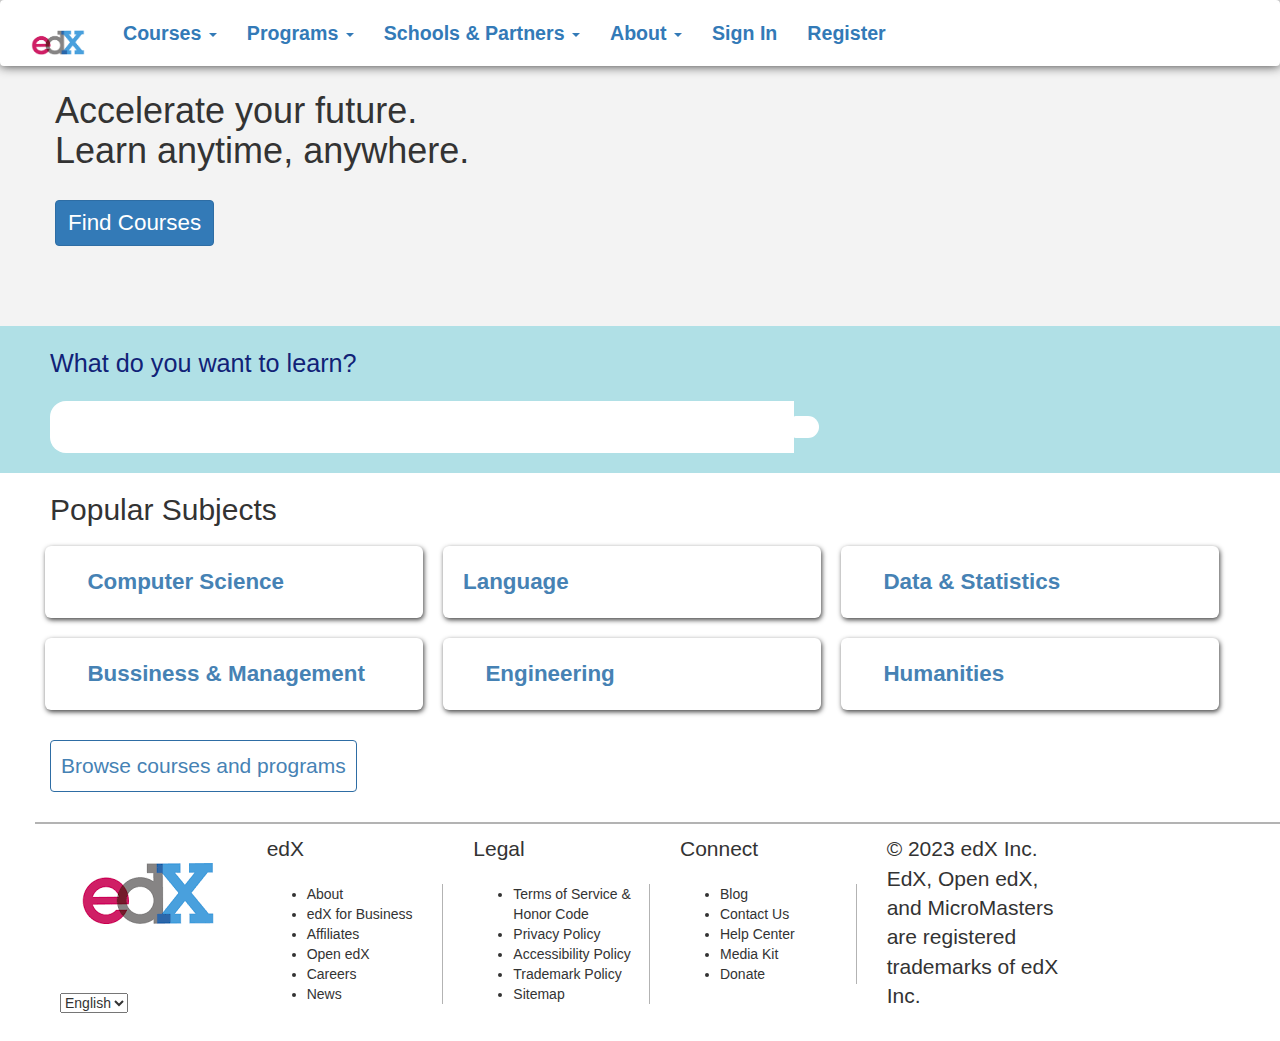
<file: 2_Task/index.html>
<!DOCTYPE html>
<html lang="en" dir="ltr">
  <head>
    <meta charset="utf-8">
    <title>edX | Online courses from the web</title>
    <link rel="stylesheet" href="https://maxcdn.bootstrapcdn.com/bootstrap/3.3.7/css/bootstrap.min.css">
    <link rel="stylesheet" href="https://use.fontawesome.com/releases/v5.0.13/css/all.css" integrity="sha384-DNOHZ68U8hZfKXOrtjWvjxusGo9WQnrNx2sqG0tfsghAvtVlRW3tvkXWZh58N9jp" crossorigin="anonymous">
    <link rel="stylesheet" href="style.css">
  </head>
  <body>
    <nav class="navbar">
 <div class="container-fluid">
   <div class="navbar-header">
     <a class="navbar-brand" href="#"><img src="edx.png" width="70px"></a>
   </div>
   <ul class="nav navbar-nav">
     <li class="active"><a href="#">Courses
     <span class="caret"></span></a>
     <ul class="dropdown-menu" data-toggle="dropdown">
       <li><a href="#">Page 1-1</a></li>
       <li><a href="#">Page 1-2</a></li>
       <li><a href="#">Page 1-3</a></li>
     </ul>
   </li>
     <li class="dropdown">
       <a class="dropdown-toggle" data-toggle="dropdown" href="#">Programs
       <span class="caret"></span></a>
       <ul class="dropdown-menu" data-toggle="dropdown">
         <li><a href="#">Page 1-1</a></li>
         <li><a href="#">Page 1-2</a></li>
         <li><a href="#">Page 1-3</a></li>
       </ul>
     </li>
     <li><a href="#">Schools & Partners
     <span class="caret"></span></a>
       <ul class="dropdown-menu" data-toggle="dropdown">
         <li><a href="#">Page 1-1</a></li>
         <li><a href="#">Page 1-2</a></li>
         <li><a href="#">Page 1-3</a></li>
       </ul>
     </li>
     <li><a href="#">About
     <span class="caret"></span></a>
       <ul class="dropdown-menu" data-toggle="dropdown">
         <li><a href="#">Page 1-1</a></li>
         <li><a href="#">Page 1-2</a></li>
         <li><a href="#">Page 1-3</a></li>
       </ul>
     </li>
     <li>
       <a>Sign In</a>
     </li>
     <li>
       <a>Register</a>
     </li>
   </ul>
 </div>
</nav>

<div class="intro-section">
  <h1 class="display-1">Accelerate your future. Learn anytime, anywhere.</h1>
  <br>
  <button type="button" class="btn btn-primary">Find Courses</button>
</div>

<div class="form-section">
  <p class="lead">What do you want to learn?</p>
  <input type="text"> <button class="btn"><i class="fa fa-search"></i></button>
</div>

<div class="carousel">

</div>

<div class="courses-section">
  <h2 class="display-3">Popular Subjects</h2>
  <div class="row">
    <div class="col-md-3 card"><i class="fas fa-keyboard"></i>&emsp;Computer Science</div>
    <div class="col-md-3 card"><i class="fa fa-language" aria-hidden="true"></i>
Language&emsp;</div>
    <div class="col-md-3 card"><i class="fa fa-comments" aria-hidden="true"></i>
&emsp;Data & Statistics</div>
  </div>
  <div class="row">
    <div class="col-md-3 card"><i class="fa fa-briefcase" aria-hidden="true"></i>
&emsp;Bussiness & Management</div>
    <div class="col-md-3 card"><i class="fa fa-cogs" aria-hidden="true"></i>
&emsp;Engineering</div>
    <div class="col-md-3 card"><i class="fa fa-users" aria-hidden="true"></i>
&emsp;Humanities</div>
  </div>
  <br>
  <button type="button" class="btn btn-primary">Browse courses and programs</button>
</div>

<div class="footer">
  <div class="row">
    <div class="col-lg-2">
      <img src="edx.png">
      <br><br><br>
      <select>
      <option value="English">English</option>
        <option value="Espanol">Hindi</option>
      </select>
    </div>
    <div class="col-lg-2">
      <span class="lead">edX</span>
      <br><br>
    <ul>
    <li>About</li>
    <li>edX for Business</li>
    <li>Affiliates</li>
    <li>Open edX</li>
    <li>Careers</li>
    <li>News</li>
  </ul>
    </div>
    <div class="col-lg-2">
      <span class="lead">Legal</span>
      <br><br>
    <ul>
    <li>Terms of Service & Honor Code</li>
    <li>Privacy Policy</li>
    <li>Accessibility Policy</li>
    <li>Trademark Policy</li>
    <li>Sitemap</li>
  </ul>
    </div>
    <div class="col-lg-2">
      <span class="lead">Connect</span>
      <br><br>
    <ul>
    <li>Blog</li>
    <li>Contact Us</li>
    <li>Help Center</li>
    <li>Media Kit</li>
    <li>Donate</li>
  </ul>
    </div>
    <div class="col-lg-2">
      <p class="lead">© 2023 edX Inc.
EdX, Open edX, and MicroMasters are registered trademarks of edX Inc.</p>
    </div>
  </div>
</div>
  </body>
</html>
</file>
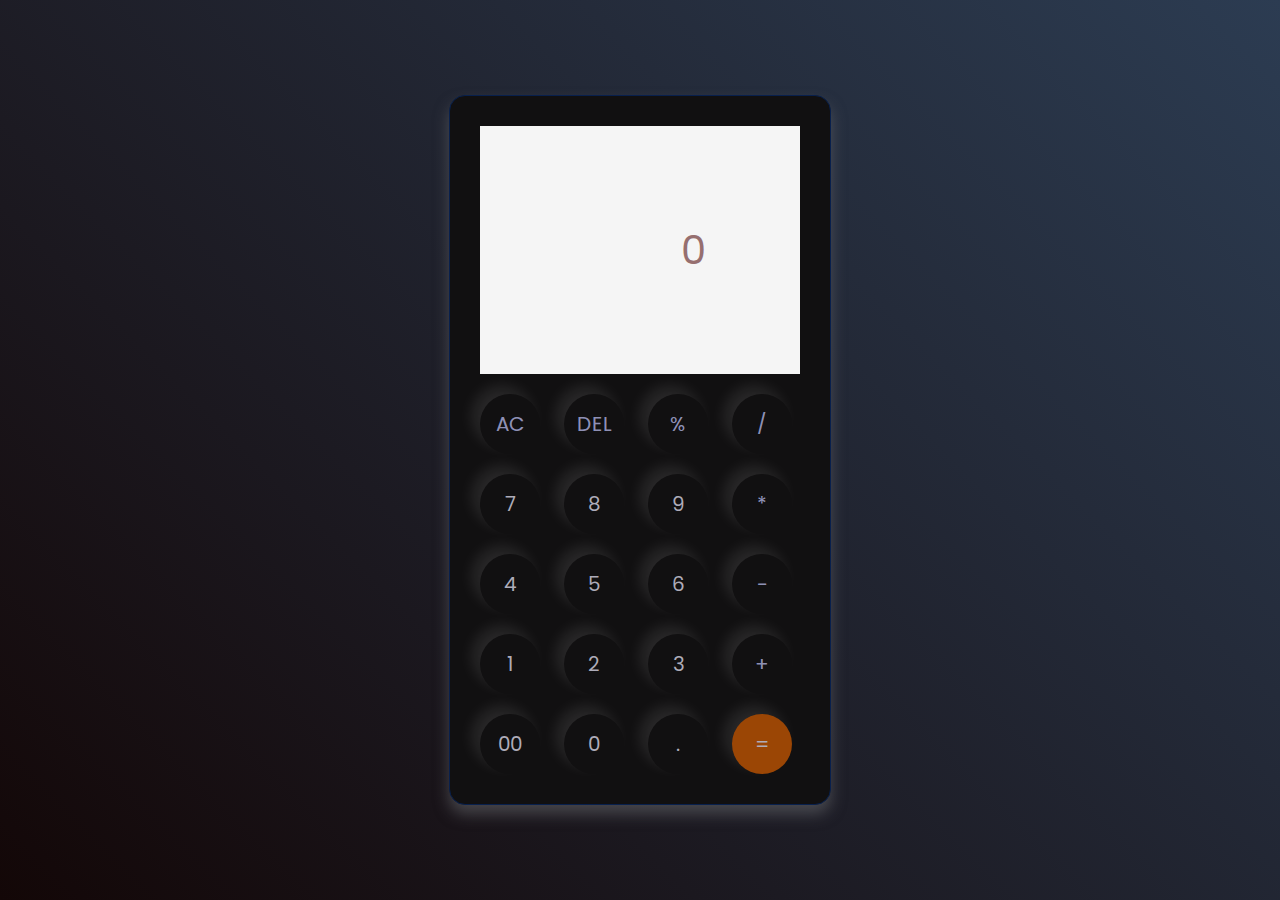
<file: calculater/index.html>
<!DOCTYPE html>
<html lang="en">
  <head>
        <meta charset="UTF-8" />
    <meta http-equiv="X-UA-Compatible" content="IE=edge" />
    <meta name="viewport" content="width=device-width, initial-scale=1.0" />
    <link rel="stylesheet" href="style.css" />
    <title>Calculator -Asjad zaki</title>
  </head>
  <body>
    
    <div class="container">
      <div class="calculator">
        <input type="text" id="inputBox" placeholder="0" />
        <div>
          <button class="button operator">AC</button>
          <button class="button operator">DEL</button>
          <button class="button operator">%</button>
          <button class="button operator">/</button>
        </div>
        <div>
          <button class="button">7</button>
          <button class="button">8</button>
          <button class="button">9</button>
          <button class="button operator">*</button>
        </div>
        <div>
          <button class="button">4</button>
          <button class="button">5</button>
          <button class="button">6</button>
          <button class="button operator">-</button>
        </div>
        <div>
          <button class="button">1</button>
          <button class="button">2</button>
          <button class="button">3</button>
          <button class="button operator">+</button>
        </div>

        <div>
          <button class="button">00</button>
          <button class="button">0</button>
          <button class="button">.</button>
          <button class="button equalBtn">=</button>
        </div>
      </div>
    </div>

    <script src="script.js"></script>
  </body>
</html>
</file>
<file: 2_Task/style.css>
*{
  outline: none;
  padding: none;
  margin: none;
}
.navbar{
  width: 100%;
  padding: 8px;
  border: none;
  box-shadow: 0 0 11px #333;
}
.navbar-nav a{
  font-size: 1.4em;
  font-weight: bold;
}
.navbar-brand img{
  margin-top: -4px;
}
.navbar .btn{
  display: flex;
  align-items: flex-end;
  margin-left: 180px;
}
.intro-section{
  width: 100%;
  height: 260px;
  margin-top: -20px;
  padding: 5px;
  background-color: rgba(232, 232, 232, 0.5);
}
.intro-section h1{
  width: 35%;
  margin-left: 50px;
  font-weight: normal;
}
.intro-section button{
  margin-left: 50px;
  font-size: 1.6em;
}
.form-section{
  width: 100%;
  padding: 20px;
  background-color: #b0e0e6;
}
.form-section p{
  font-size: 1.8em;
  color: #127;
  margin-left: 30px;
}
.form-section input{
  margin-left: 30px;
  border: none;
  font-size: 2.2em;
  padding: 4px;
  width: 60%;
  border-top-left-radius: 16px;
  border-bottom-left-radius: 16px;
}
.form-section .btn{
  padding: 10px;
  padding-left: 15px;
  border-left: none;
  color: #222;
  background-color: #fff;
  font-size: 1.5em;
  margin-top: -14px;
  margin-left: -5px;
  border-top-right-radius: 16px;
  border-bottom-right-radius: 16px;
}
 .form-section .btn:hover{
  transition: all 0.4s linear;
  background-color: #4682b4;
  color: #fff;
}
.courses-section{
  width: 100%;
  padding-left: 50px;
}
.courses-section .row .card{
  width:30%;
  background-color: #fff;
  box-shadow: 1px 2px 5px #444;
  border-radius: 6px;
  margin: 10px;
  font-size: 1.6em;
  padding: 20px;
  color: #4682b4;
  font-weight: bold;
}
.courses-section .btn{
  padding: 10px;
  font-size: 1.5em;
  background-color: #fff;
  color: #4682b4;
}
.courses-section .btn:hover{
  transition: all 0.4s linear;
  background-color: #4682b4;
  color: #fff;
  box-shadow: 0 0 11px rgba(33, 33, 33, 0.2);
}
.courses-section .btn:active{
  transform: translateY(8px);
}
.footer{
  padding-left: 50px;
}
.footer .row{
  padding: 10px;
  margin-top: 30px;
  border: none;
  border-top: 2px solid rgba(128, 128, 128, 0.6);
}
.footer .row li{
  border-right: 1px solid rgba(128, 128, 128, 0.6);
}
</file>
<file: calculater/style.css>
@import url('https://fonts.googleapis.com/css2?family=Poppins:wght@500&display=swap');

*{
    margin: 0;
    padding: 0;
    box-sizing: border-box;
    font-family: 'Poppins', sans-serif;
}

body{
    width: 100%;
    height: 100vh;
    display: flex;
    justify-content: center;
    align-items: center;
    background: linear-gradient(45deg, #130707, #2c3c52);
}

.calculator{
    border: 1px solid #08204d;
    padding: 20px;
    border-radius: 16px;
    background: rgb(17, 16, 17);
    box-shadow: 0px 9px 15px rgba(113, 115, 119, 0.5);

}

input{
    width: 320px;
    border: none;
    padding: 94px;
    margin: 10px;
    background: whitesmoke;
    box-shadow: 0px 3px 15px rgbs(84, 84, 84, 0.1);
    font-size: 40px;
    text-align: right;
    cursor: pointer;
    color: #000000;
}

input::placeholder{
    color: #966f6f;
}

button{
    border: none;
    width: 60px;
    height: 60px;
    margin: 10px;
    border-radius: 50%;
    background: transparent;
    color: #aeacb9;
    font-size: 20px;
    box-shadow: -8px -8px 15px rgba(255, 255, 255, 0.1);
    cursor: pointer;
}

.equalBtn{
    background-color: #9b4605;
}

.operator{
    color: hwb(236 78% 0% / 0.714);
}
</file>
